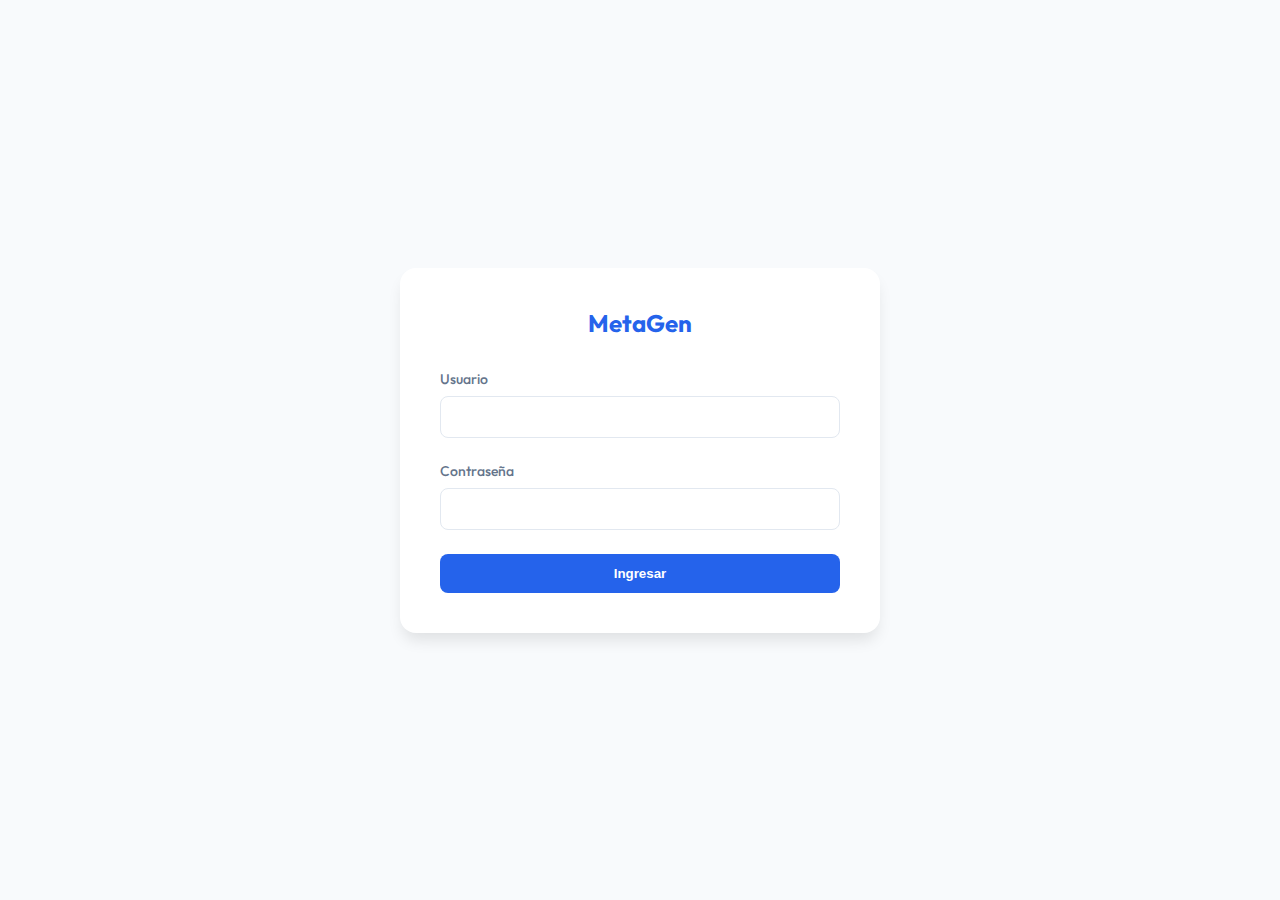
<file: dev/frontend/login.html>
<!DOCTYPE html>
<html lang="es">

<head>
    <meta charset="UTF-8">
    <meta name="viewport" content="width=device-width, initial-scale=1.0">
    <title>MetaGen - Acceso</title>
    <link rel="preconnect" href="https://fonts.googleapis.com">
    <link rel="preconnect" href="https://fonts.gstatic.com" crossorigin>
    <link href="https://fonts.googleapis.com/css2?family=Outfit:wght@300;400;500;600;700&display=swap" rel="stylesheet">
    <style>
        :root {
            --primary: #2563eb;
            --primary-dark: #1d4ed8;
            --bg: #f8fafc;
            --surface: #ffffff;
            --text-main: #0f172a;
            --text-muted: #64748b;
            --border: #e2e8f0;
        }

        body {
            font-family: 'Outfit', sans-serif;
            background-color: var(--bg);
            color: var(--text-main);
            display: flex;
            justify-content: center;
            align-items: center;
            height: 100vh;
            margin: 0;
        }

        .login-card {
            background: var(--surface);
            padding: 2.5rem;
            border-radius: 1rem;
            box-shadow: 0 10px 15px -3px rgba(0, 0, 0, 0.1);
            width: 100%;
            max-width: 400px;
            text-align: center;
        }

        .logo {
            font-size: 1.5rem;
            font-weight: 700;
            color: var(--primary);
            margin-bottom: 2rem;
            display: block;
        }

        .form-group {
            margin-bottom: 1.5rem;
            text-align: left;
        }

        label {
            display: block;
            margin-bottom: 0.5rem;
            font-size: 0.875rem;
            font-weight: 500;
            color: var(--text-muted);
        }

        input {
            width: 100%;
            padding: 0.75rem;
            border: 1px solid var(--border);
            border-radius: 0.5rem;
            font-family: inherit;
            box-sizing: border-box;
            transition: all 0.2s;
        }

        input:focus {
            outline: none;
            border-color: var(--primary);
            box-shadow: 0 0 0 3px rgba(37, 99, 235, 0.1);
        }

        .btn-submit {
            width: 100%;
            padding: 0.75rem;
            background-color: var(--primary);
            color: white;
            border: none;
            border-radius: 0.5rem;
            font-weight: 600;
            cursor: pointer;
            transition: background 0.2s;
        }

        .btn-submit:hover {
            background-color: var(--primary-dark);
        }

        .error-msg {
            color: #ef4444;
            font-size: 0.875rem;
            margin-bottom: 1rem;
            display: none;
        }
    </style>
</head>

<body>
    <div class="login-card">
        <span class="logo">MetaGen</span>
        <div id="error-msg" class="error-msg">Credenciales incorrectas</div>
        <form id="login-form">
            <div class="form-group">
                <label for="username">Usuario</label>
                <input type="text" id="username" name="username" required>
            </div>
            <div class="form-group">
                <label for="password">Contraseña</label>
                <input type="password" id="password" name="password" required>
            </div>
            <button type="submit" class="btn-submit">Ingresar</button>
        </form>
    </div>

    <script>
        document.getElementById('login-form').addEventListener('submit', async (e) => {
            e.preventDefault();
            const formData = new FormData(e.target);
            const errorMsg = document.getElementById('error-msg');

            try {
                const res = await fetch('/api/login', {
                    method: 'POST',
                    body: formData
                });

                if (res.ok) {
                    window.location.href = '/';
                } else {
                    errorMsg.style.display = 'block';
                }
            } catch (err) {
                console.error(err);
                errorMsg.textContent = 'Error de conexión';
                errorMsg.style.display = 'block';
            }
        });
    </script>
</body>

</html>
</file>
